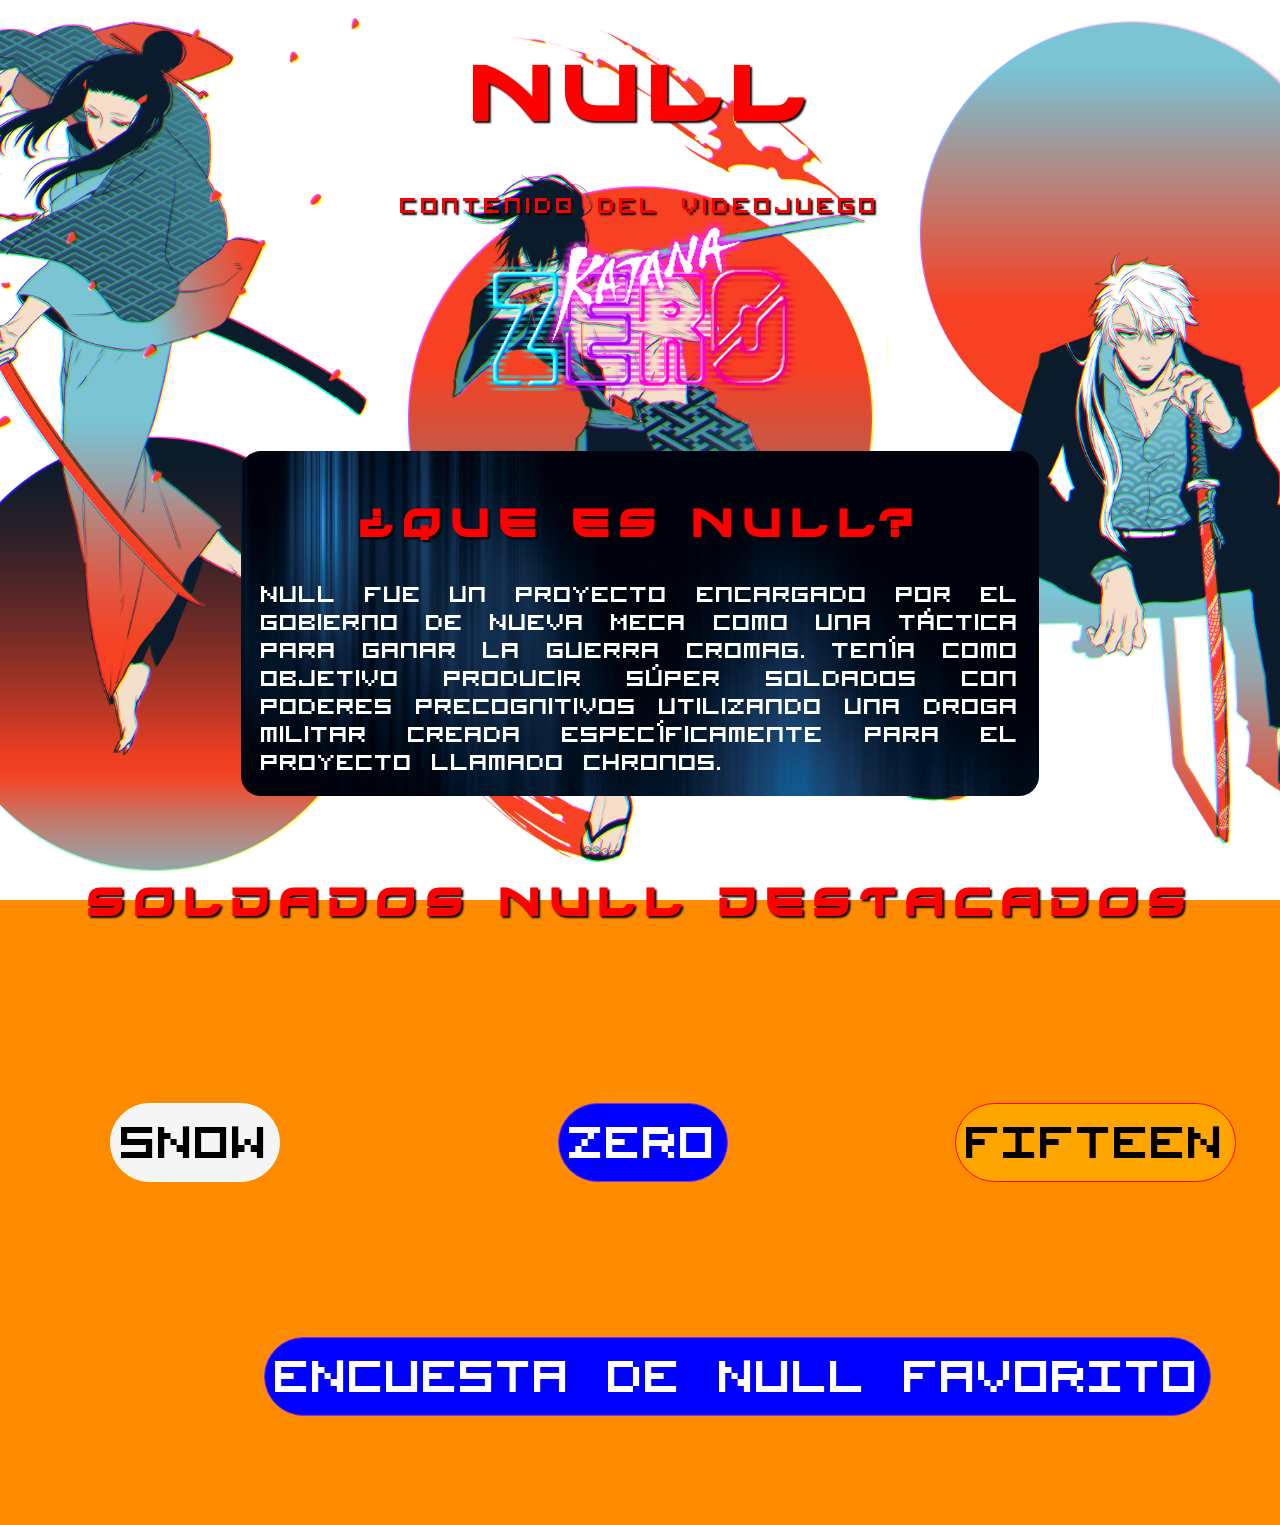
<file: index.html>
<!DOCTYPE html>
<html lang="en">
<head>
    <meta charset="UTF-8">
    <meta http-equiv="X-UA-Compatible" content="IE=edge">
    <meta name="viewport" content="width=device-width, initial-scale=1.0">
    <title>NULL</title>
    <link rel="stylesheet" href="Estilo.css">
</head>
<body class="Bienvenida">
    <h1>NULL</h1>
<div class="Subti">
    <p>Contenido del videojuego<img src="Img/KZ logo.png" alt="KZ logo.jpg"></p>
</div>
<br>
<div class="Fondo_letras">
    <h2>¿Que es Null?</h2>
    NULL fue un proyecto encargado por el gobierno de Nueva Meca como una táctica 
    para ganar la Guerra Cromag. tenía como objetivo producir súper soldados 
    con poderes precognitivos utilizando una droga militar creada específicamente para el 
    proyecto llamado Chronos.
</div>
<br>
<br>
<br>
    <h2>SOLDADOS NULL DESTACADOS</h2>
<br>
<br>
<br>
<br>
<br>
<br>
<br>
<br>

    <a type="" href="snow.html" class="Bsnow">SNOW</a>
    <a type="" href="zero.html" class="Bzero">ZERO</a>
    <a type="" href="fifteen.html" class="Bfifteen">FIFTEEN</a>
<br>
<br>
<br>
<br>
<br>
<br>
<br>
<br>
<br>
<br>
<br>
<br>
<br>   
    <a type="" href="Encuesta.html" class="BEncuesta">Encuesta de null favorito</a>
<br>
<br>
<br>
<br>
<br>
<br>
<br>
<br>
<br>
<br>
</body>
</html>
</file>
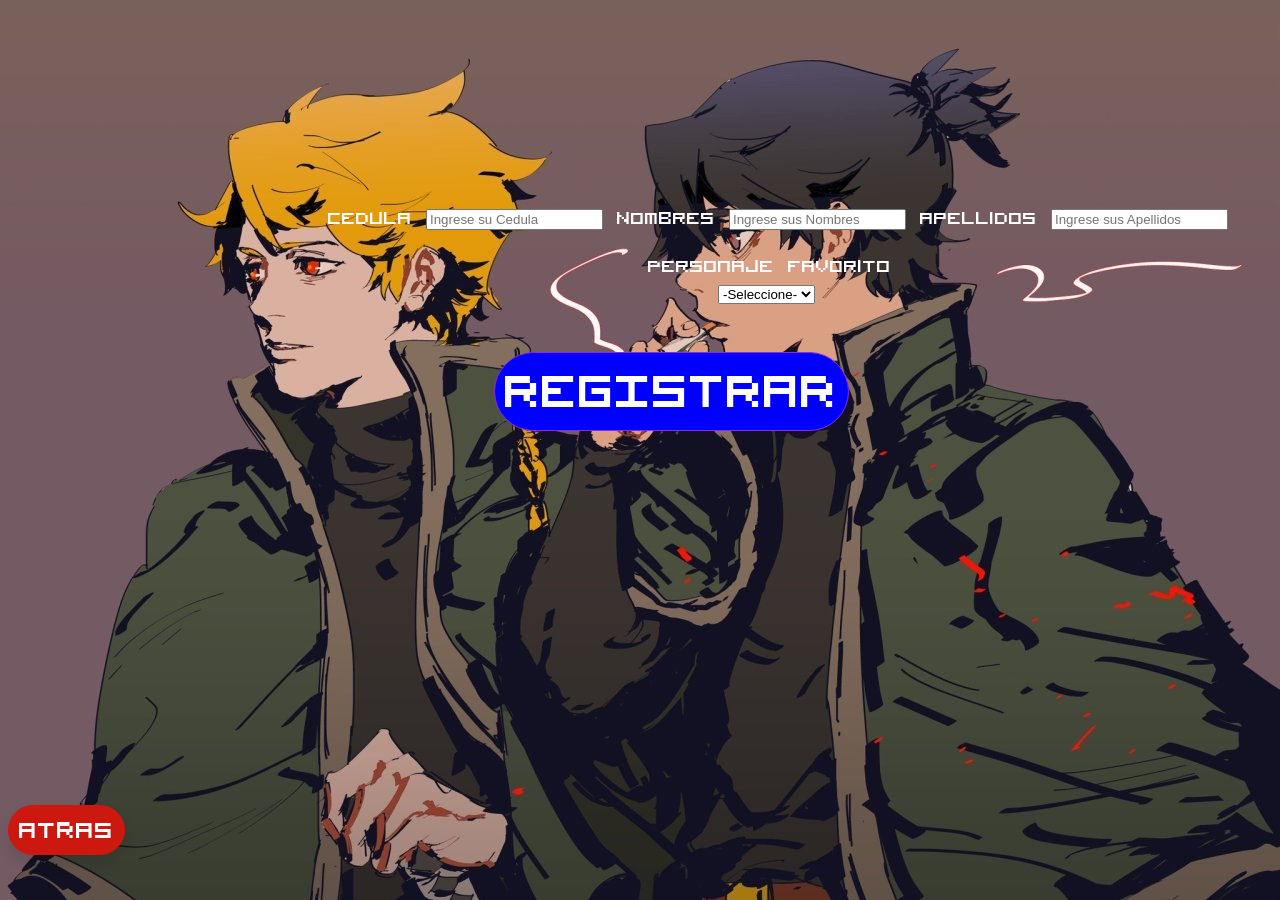
<file: Encuesta.html>
<!DOCTYPE html>
<html lang="en">
<head>
    <meta charset="UTF-8">
    <meta http-equiv="X-UA-Compatible" content="IE=edge">
    <meta name="viewport" content="width=device-width, initial-scale=1.0">
    <title>Encuesta</title>
    <link rel="stylesheet" href="Estilo.css">
</head>
<body class="backgroundencuesta">
    <a class="BA" type="" href="index.html">Atras</a>
    <div class="Form">
        <form method="get" action="index.html" >
            <label  for="Cedula">Cedula</label>
            <input type="number" id="Cedula" value="" placeholder="Ingrese su Cedula">
            <label for="Nombres">Nombres</label>
            <input type="text" name="Nombres" id="Nombres" value="" placeholder="Ingrese sus Nombres">
            <label for="Apellidos">Apellidos</label>
            <input type="text" name="Apellidos" id="Apellidos" value="" placeholder="Ingrese sus Apellidos">
            <br>
            <br>
            <label for="Personaje favorito" id="Personaje_favorito2">Personaje favorito</label>
            <br>
            <br>
            <select id="Personaje_favorito">
                <option value="">-Seleccione-</option>
                <option value="S">SNOW</option>
                <option value="Z">ZERO</option>
                <option value="F">FIFTEEN</option>
            </select>
    </div>
    <br>
    <br>
    <br>
    <br>
    <br>
    <br>
    <br>
    <br>
    <br>
    <br>
    <br>
    <a class="BEncuesta2" type="" href="index.html">Registrar</a>
</body>
</html>
</file>
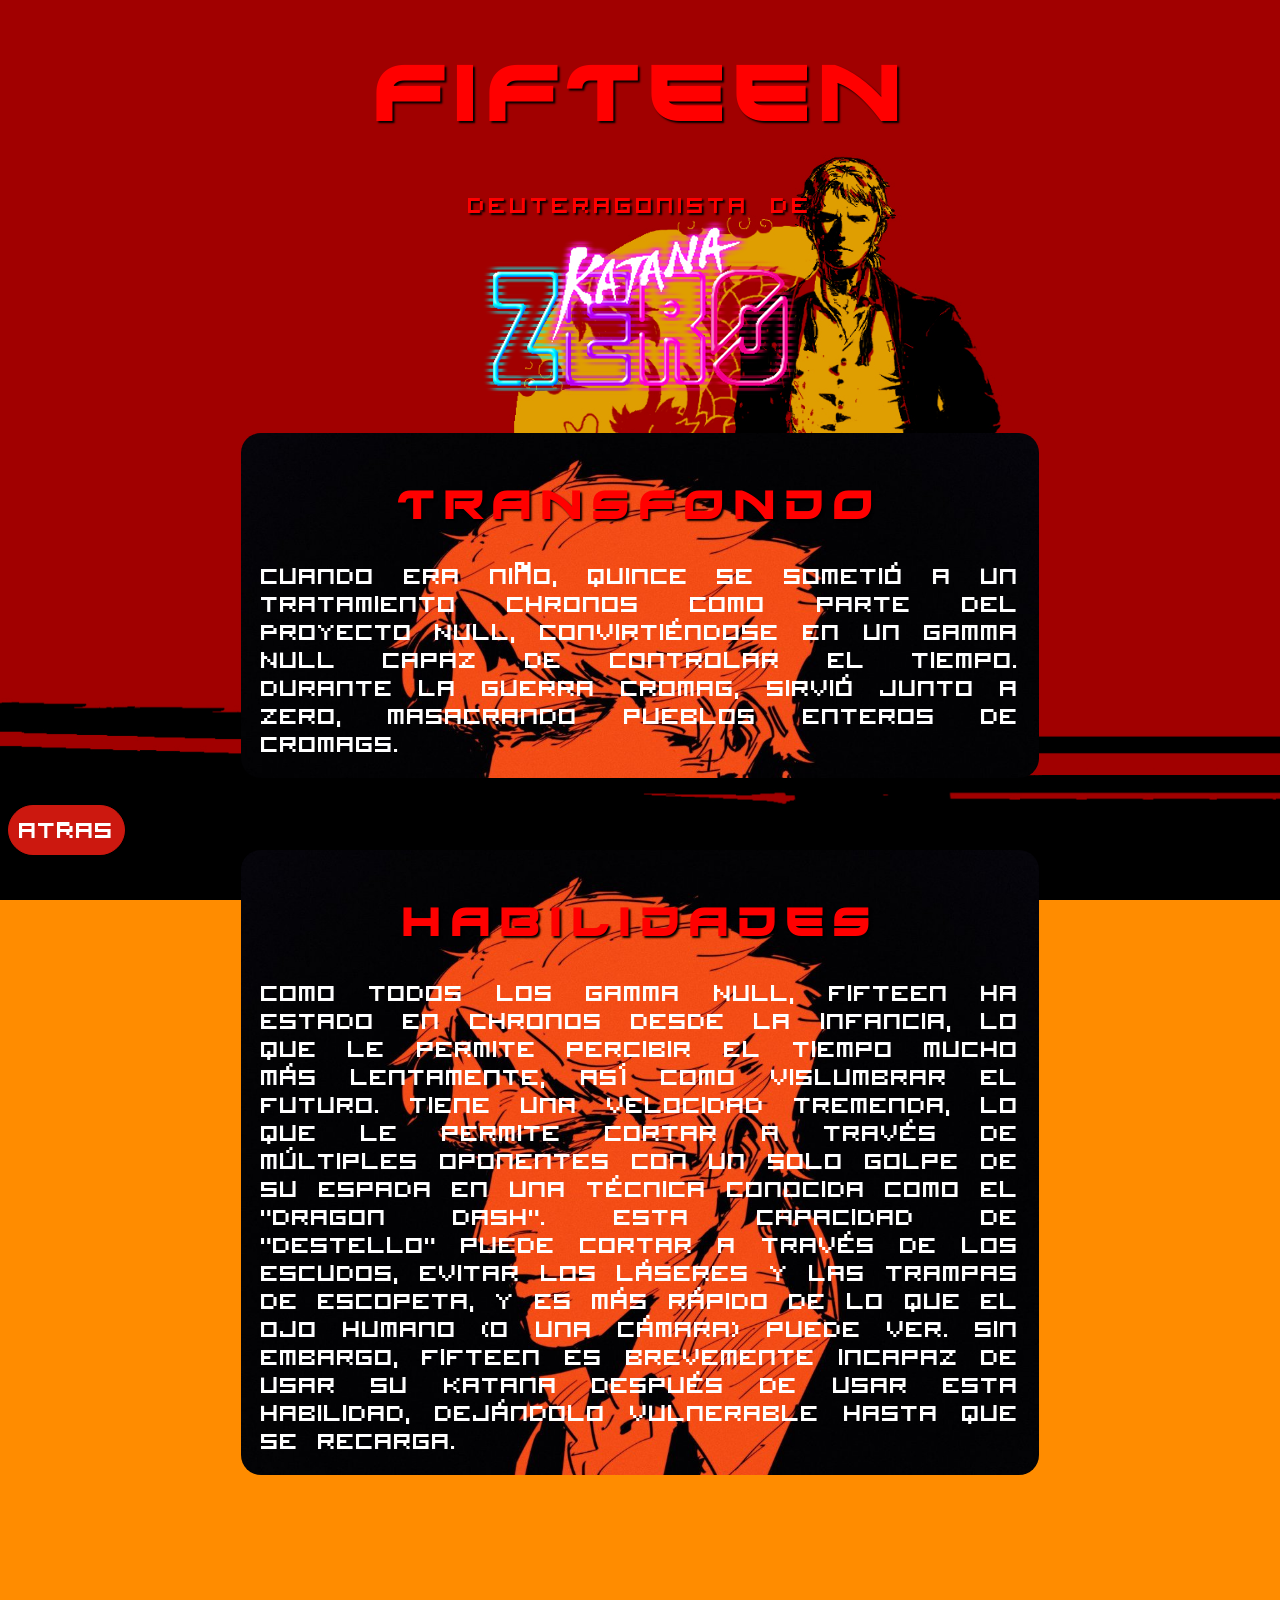
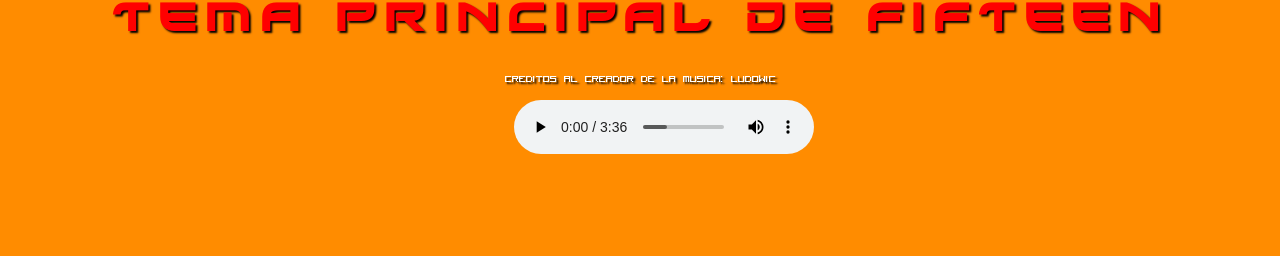
<file: fifteen.html>
<!DOCTYPE html>
<html lang="en">
<head>
    <meta charset="UTF-8">
    <meta http-equiv="X-UA-Compatible" content="IE=edge">
    <meta name="viewport" content="width=device-width, initial-scale=1.0">
    <title>FIFTEEN</title>
    <link rel="stylesheet" href="Estilo.css">
</head>
<body class="backgroundfifteen">
    <a class="BA" type="" href="index.html">Atras</a>
    <h1>FIFTEEN</h1>
    <div class="Subti">
        <p>Deuteragonista de<img src="Img/KZ logo.png" alt="KZ logo.jpg"></p>
    </div>
<div class="Fondo_letras4">
    <h2>TRANSFONDO</h2>
    Cuando era niño, Quince se sometió a un tratamiento Chronos como parte del Proyecto NULL, 
    convirtiéndose en un Gamma NULL capaz de controlar el tiempo. Durante la Guerra Cromag, 
    sirvió junto a Zero, masacrando pueblos enteros de Cromags.
</div>
<br>
<br>
<br>
<br>
<div class="Fondo_letras4">
    <h2>HABILIDADES</h2>
    Como todos los Gamma NULL, fifteen ha estado en Chronos desde la infancia, lo que le permite 
    percibir el tiempo mucho más lentamente, así como vislumbrar el futuro. Tiene una velocidad 
    tremenda, lo que le permite cortar a través de múltiples oponentes con un solo golpe de su 
    espada en una técnica conocida como el "Dragon Dash". Esta capacidad de "destello" puede cortar 
    a través de los escudos, evitar los láseres y las trampas de escopeta, y es más rápido de lo que el
    ojo humano (o una cámara) puede ver. Sin embargo, fifteen es brevemente incapaz de usar su katana 
    después de usar esta habilidad, dejándolo vulnerable hasta que se recarga.
</div>
<br>
<br>
<br>
<br>
<br>
    <h2>TEMA PRINCIPAL DE FIFTEEN</h2>   
    <center><p class="letras">Creditos al creador de la musica: ludoWic</p></center>
    <audio controls class="paudio">
      <source src="/Musica/Breath of a Serpent.mp3" />
    </audio>
<br>
<br>
<br>
<br>
<br>
<br>
</body>
</html>
</file>
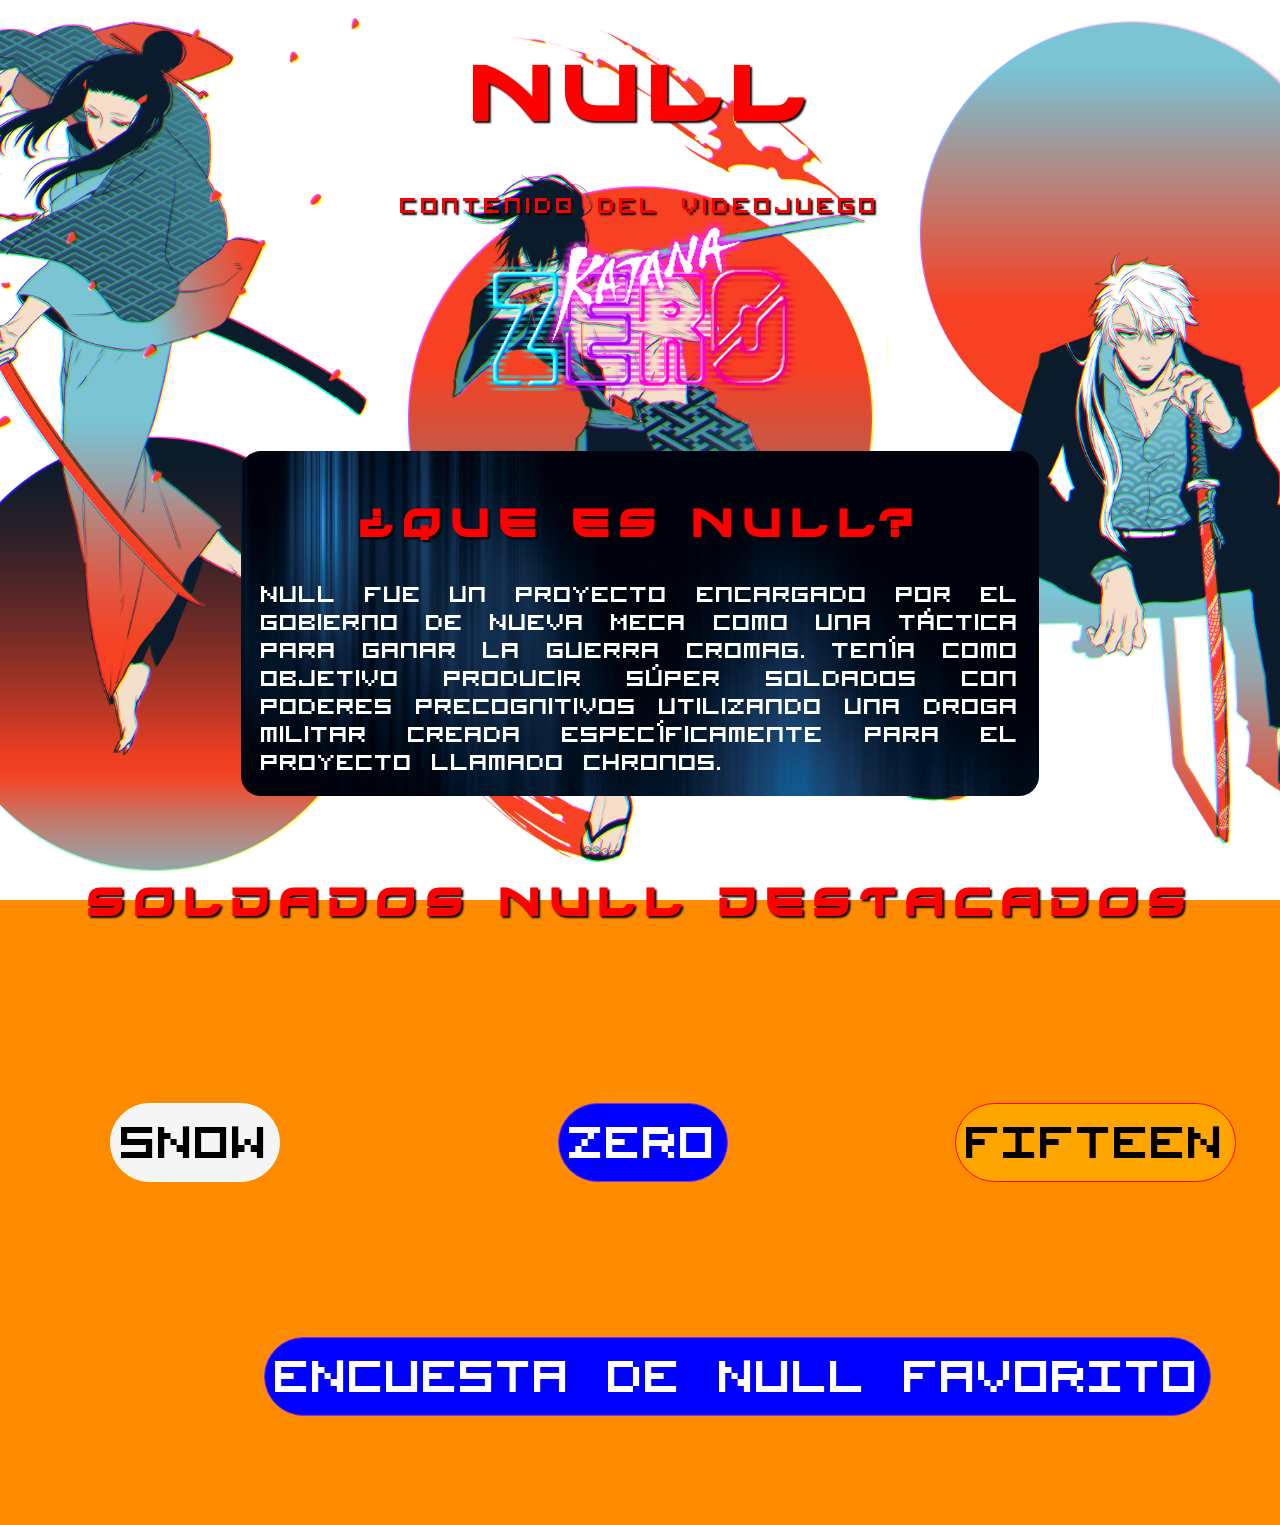
<file: Pagina de bienvenida.html>
<!DOCTYPE html>
<html lang="en">
<head>
    <meta charset="UTF-8">
    <meta http-equiv="X-UA-Compatible" content="IE=edge">
    <meta name="viewport" content="width=device-width, initial-scale=1.0">
    <title>NULL</title>
    <link rel="stylesheet" href="Estilo.css">
</head>
<body class="Bienvenida">
    <h1>NULL</h1>
<div class="Subti">
    <p>Contenido del videojuego<img src="Img/KZ logo.png" alt="KZ logo.jpg"></p>
</div>
<br>
<div class="Fondo_letras">
    <h2>¿Que es Null?</h2>
    NULL fue un proyecto encargado por el gobierno de Nueva Meca como una táctica 
    para ganar la Guerra Cromag. tenía como objetivo producir súper soldados 
    con poderes precognitivos utilizando una droga militar creada específicamente para el 
    proyecto llamado Chronos.
</div>
<br>
<br>
<br>
    <h2>SOLDADOS NULL DESTACADOS</h2>
<br>
<br>
<br>
<br>
<br>
<br>
<br>
<br>

    <a type="" href="snow.html" class="Bsnow">SNOW</a>
    <a type="" href="zero.html" class="Bzero">ZERO</a>
    <a type="" href="fifteen.html" class="Bfifteen">FIFTEEN</a>
<br>
<br>
<br>
<br>
<br>
<br>
<br>
<br>
<br>
<br>
<br>
<br>
<br>   
    <a type="" href="Encuesta.html" class="BEncuesta">Encuesta de null favorito</a>
<br>
<br>
<br>
<br>
<br>
<br>
<br>
<br>
<br>
<br>
</body>
</html>
</file>
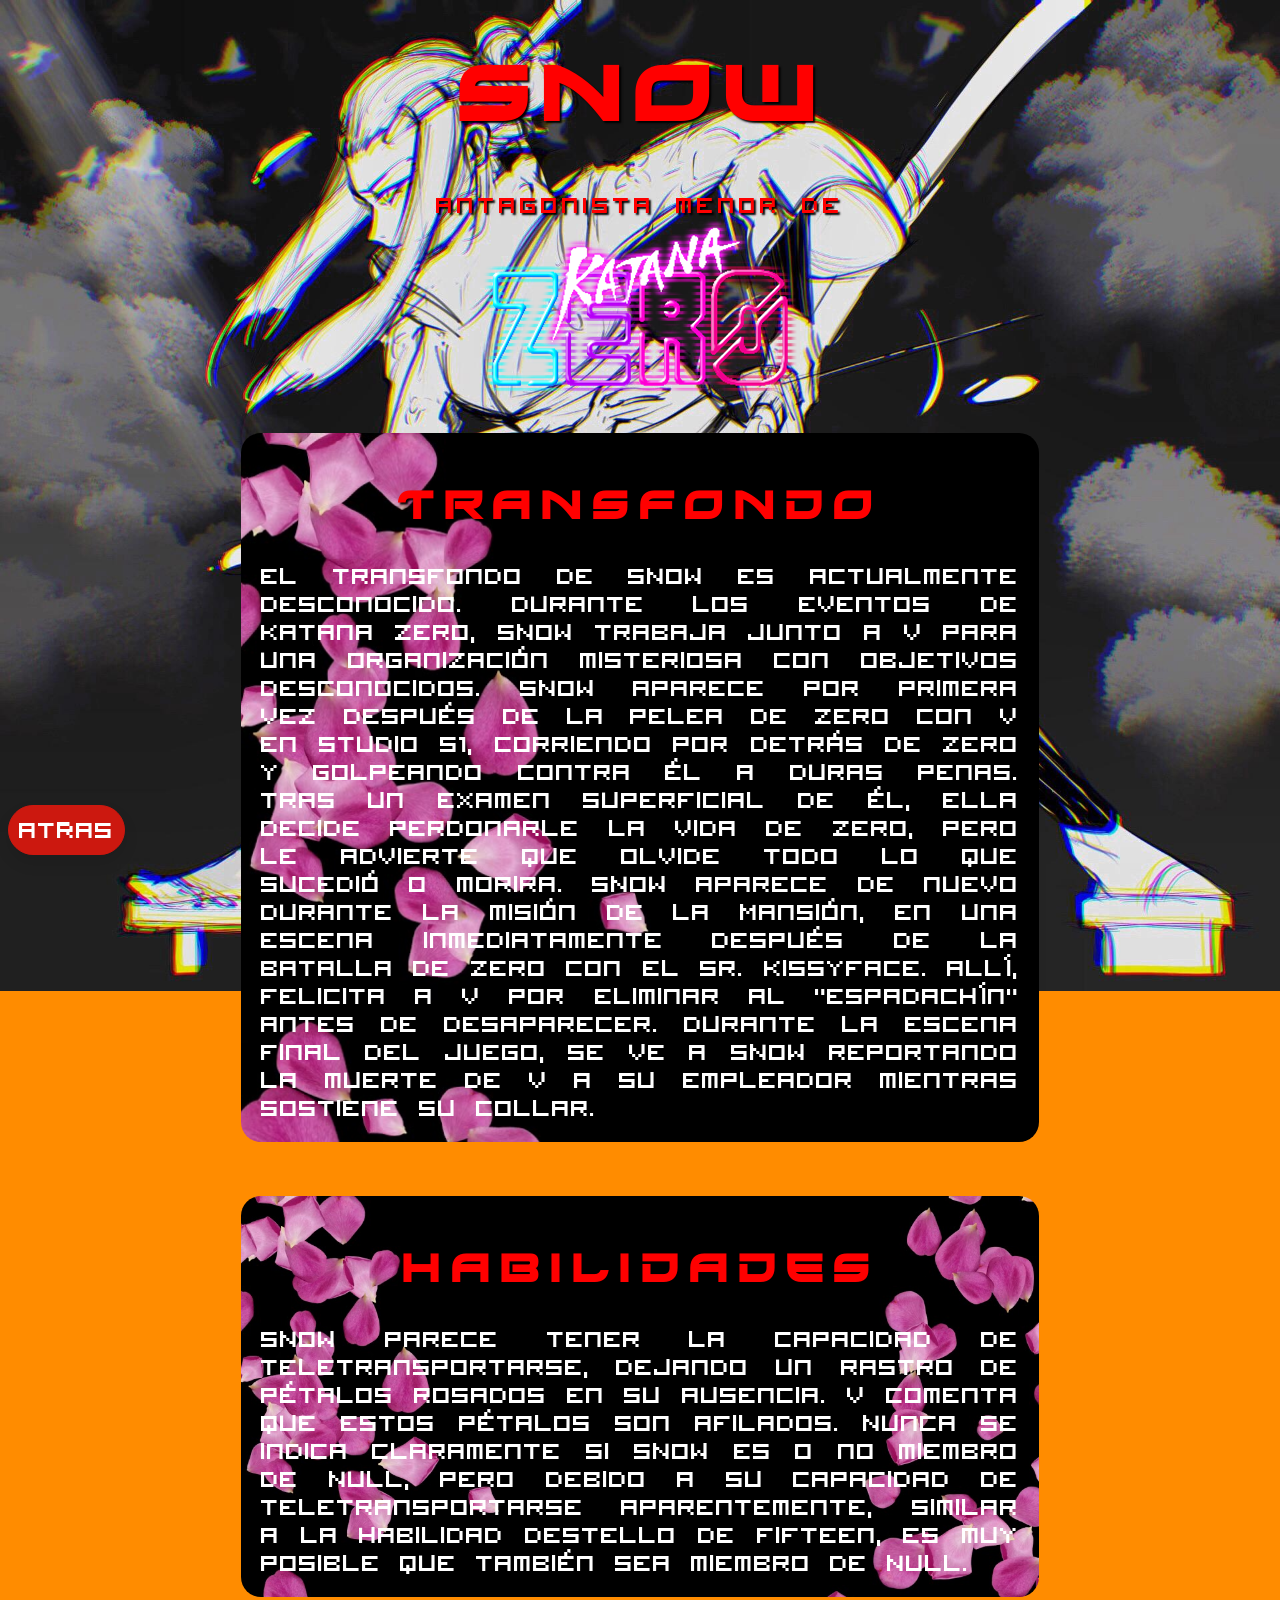
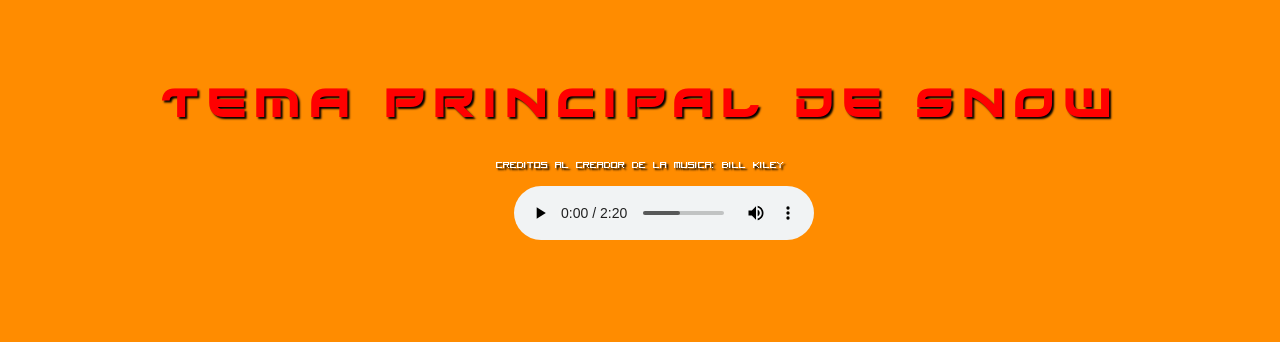
<file: snow.html>
<!DOCTYPE html>
<html lang="en">
<head>
    <meta charset="UTF-8">
    <meta http-equiv="X-UA-Compatible" content="IE=edge">
    <meta name="viewport" content="width=device-width, initial-scale=1.0">
    <title>SNOW</title>
    <link rel="stylesheet" href="Estilo.css">
</head>
<body class="backgroundsnow">
    <a class="BA" type="" href="index.html">Atras</a>
    <h1>SNOW</h1>
    <div class="Subti">
        <p>Antagonista menor de<img src="Img/KZ logo.png" alt="KZ logo.jpg"></p>
    </div>
<div class="Fondo_letras2">
    <h2>TRANSFONDO</h2>
    El transfondo de SNOW es actualmente desconocido. 
    Durante los eventos de Katana Zero, SNOW trabaja junto a V para una organización misteriosa con objetivos desconocidos. 
    SNOW aparece por primera vez después de la pelea de Zero con V en Studio 51, corriendo por detrás de Zero y golpeando 
    contra él a duras penas. Tras un examen superficial de él,  ella decide perdonarle la vida de Zero, pero le advierte 
    que olvide todo lo que sucedió o morira.  SNOW aparece de nuevo durante la misión de la Mansión, en una escena inmediatamente 
    después de la batalla de Zero con el Sr. Kissyface. Allí, felicita a V por eliminar al "espadachín" antes de desaparecer. 
    Durante la escena final del juego, se ve a SNOW reportando la muerte de V a su empleador mientras sostiene su collar.
</div>
<br>
<br>
<br>
<div class="Fondo_letras2">
    <h2>HABILIDADES</h2>
    SNOW parece tener la capacidad de teletransportarse, dejando un rastro de pétalos rosados 
    en su ausencia. V comenta que estos pétalos son afilados. Nunca se indica claramente si SNOW 
    es o no miembro de NULL, pero debido a su capacidad de teletransportarse aparentemente, similar 
    a la habilidad destello de Fifteen, es muy posible que también sea miembro de NULL.
</div>
<br>
<br>
<br>
    <h2>TEMA PRINCIPAL DE SNOW</h2>   
    <center><p class="letras">Creditos al creador de la musica: Bill Kiley</p></center>
    <audio controls class="paudio">
        <source src="/Musica/Snow.mp3" />
    </audio>
<br>
<br>
<br>
<br>
<br>
<br>
</body>
</html>
</file>
<file: Estilo.css>
body{
    background-color: darkorange;
    background-repeat: no-repeat;
    background-position: top center;
    background-attachment: fixed;
    -moz-background-size: cover;
    -webkit-background-size: cover;
    -o-background-size: cover;
}

.Bienvenida{
    color: #fff;
    background-image: url("Img/SKF.jpg");
}

.backgroundsnow{
    color: #fff;
    background-image: url("Img/snow.jpg");
}

.backgroundzero{
    color: #fff;
    background-image: url("Img/Zero.jpg");
}

.backgroundfifteen{
    color: #fff;
    background-image: url("Img/dragon.png");
}

.backgroundencuesta{
    color: #fff;
    background-image: url("Img/Form.jpg");
}

@font-face {
    font-family: 'Visitor2';
    src: url("Fonts/visitor2.ttf");
}

@font-face {
    font-family: 'xirod' ;
    src: url("Fonts/xirod.ttf");
}

img {
    margin: auto;
    display: block;
}

h1 {
    font-family: 'xirod';
    font-size: 20mm;
    text-align: center;
    letter-spacing: 10px;
    align-items: center;
    text-shadow: 2px 2px 2px black;
    color: red;
}

h2{
    font-family: 'xirod';
    font-size: 10mm;
    text-align: center;
    letter-spacing: 10px;
    align-items: center;
    text-shadow: 2px 2px 2px black;
    color:red
}

.Subti{
    font-family: 'Visitor2';
    font-size: 10mm;
    text-align: center;
    letter-spacing: 3px;
    align-items: center;
    text-shadow: 2px 2px 2px black;
    color: red;
}

.Bsnow{
    transition: ease-out 0.3s;
    border: 1px solid white; 
    padding: 10px; 
    background-color: whitesmoke; 
    color: black; 
    font-size: 80px;
    text-decoration: none; 
    text-transform: uppercase;
    font-family: Visitor2;
    border-radius: 50px;
    position: absolute;
    margin-left: 8%
}

.Bzero{
    transition: ease-out 0.3s;
    border: 1px solid blueviolet; 
    padding: 10px; 
    background-color: blue; 
    color: white; 
    font-size: 80px;
    text-decoration: none; 
    text-transform: uppercase;
    font-family: Visitor2;
    border-radius: 50px;
    position: absolute;
    margin-left: 43%
}

.Bfifteen{ 
    transition: ease-out 0.3s;
    border: 1px solid red; 
    padding: 10px; 
    background-color: orange; 
    color: black; 
    font-size: 80px;
    text-decoration: none; 
    text-transform: uppercase;
    font-family: Visitor2;
    border-radius: 50px;
    position: absolute;
    margin-left: 74%
}

.BEncuesta{
    transition: ease-out 0.3s;
    border: 1px solid blueviolet; 
    padding: 10px; 
    background-color: blue; 
    color: white; 
    font-size: 80px;
    text-decoration: none; 
    text-transform: uppercase;
    font-family: Visitor2;
    border-radius: 50px;
    position: absolute;
    margin-left: 20%
}

.BEncuesta2{
    transition: ease-out 0.3s;
    border: 1px solid blueviolet; 
    padding: 10px; 
    background-color: blue; 
    color: white; 
    font-size: 80px;
    text-decoration: none; 
    text-transform: uppercase;
    font-family: Visitor2;
    border-radius: 50px;
    position: absolute;
    margin-left: 38%
}

.Bsnow:hover,.Bzero:hover, .Bfifteen:hover, .BEncuesta:hover, .BA:hover, .BEncuesta2:hover{
    background:#CC180F; 
	padding: 10px;
    color:white;
	box-shadow: 0px 3px 0px blueviolet;
    transform: translateY(-3px);
}

.Bsnow::before,.Bzero::before, .Bfifteen::before, .BEncuesta:before, .BA::before, .BEncuesta2::before{
    transition: 0.5s all-ease;
    position: absolute;
    top: 0; 
    left: 50%;
    right: 50%;
    bottom: 0%;
    opacity: 0%;
    content: "";
    background-color: blueviolet;
}

.Fondo_letras {
    text-align: justify;
    font-size: 40px;
    margin-right: 45%;
    position: relative;
    z-index: 5;
    color: white;
    padding: 20px;
    font-family: "Visitor2", cursive;  
    margin-left: auto;
    margin-right: auto;
    width:60%;
    height:60%;
}

.Fondo_letras::before {
    background-image: url("Img/black.jpg");
    background-repeat: no-repeat;
    background-size: cover;
    border-radius: 20px;
    content: "";
    position: absolute;
    z-index: -1;
    top: 0;
    bottom: 0;
    left: 0;
    right: 0;
    opacity: 1;
}

.Fondo_letras2 {
    text-align: justify;
    font-size: 40px;
    margin-right: 45%;
    position: relative;
    z-index: 5;
    color: white;
    padding: 20px;
    font-family: "Visitor2", cursive;  
    margin-left: auto;
    margin-right: auto;
    width:60%;
    height:60%;
}

.Fondo_letras2::before {
    background-image: url("Img/petalos.jpg");
    background-repeat: no-repeat;
    background-size: cover;
    border-radius: 20px;
    content: "";
    position: absolute;
    z-index: -1;
    top: 0;
    bottom: 0;
    left: 0;
    right: 0;
    opacity: 1;
}

.Fondo_letras3 {
    text-align: justify;
    font-size: 40px;
    margin-right: 45%;
    position: relative;
    z-index: 5;
    color: white;
    padding: 20px;
    font-family: "Visitor2", cursive;  
    margin-left: auto;
    margin-right: auto;
    width:60%;
    height:60%;
}

.Fondo_letras3::before {
    background-image: url("Img/zero.png");
    background-repeat: no-repeat;
    background-size: cover;
    border-radius: 20px;
    content: "";
    position: absolute;
    z-index: -1;
    top: 0;
    bottom: 0;
    left: 0;
    right: 0;
    opacity: 1;
}

.Fondo_letras4 {
    text-align: justify;
    font-size: 40px;
    margin-right: 45%;
    position: relative;
    z-index: 5;
    color: white;
    padding: 20px;
    font-family: "Visitor2", cursive;  
    margin-left: auto;
    margin-right: auto;
    width:60%;
    height:60%;
}

.Fondo_letras4::before {
    background-image: url("Img/fifteen.jpg");
    background-repeat: no-repeat;
    background-size: cover;
    border-radius: 20px;
    content: "";
    position: absolute;
    z-index: -1;
    top: 0;
    bottom: 0;
    left: 0;
    right: 0;
    opacity: 1;
}

.BA{
    border: 1px solid #CC180F; 
    padding: 10px; 
    background-color: #CC180F; 
    color: #ffffff; 
    font-size: 40px;
    text-decoration: none; 
    text-transform: uppercase;
    font-family: 'Visitor2';
    border-radius: 50px;
    bottom: 5%;
    position: absolute;
    position: fixed;
	box-shadow: 0px 8px 15px rgba(0, 0, 0, 0.1);
	z-index: 99;
}

.paudio{
    margin-left: 40%;
}

.letras{
    font-family: 'Visitor2';
    color: white;
    text-shadow: 2px 2px 2px black;
}

.Form{
    position:relative; left:300px; top:180px;
    margin-left: auto;
    margin-right: auto;
    position: relative;
    z-index: 5;
    color: white;
    padding: 20px;
    font-family: 'Visitor2';
    font-size: 30px;
}

#Personaje_favorito{
    position:relative; left:390px; top:-10px;
}

#Personaje_favorito2{
    position:relative; left:320px; top:5px;
}
</file>
